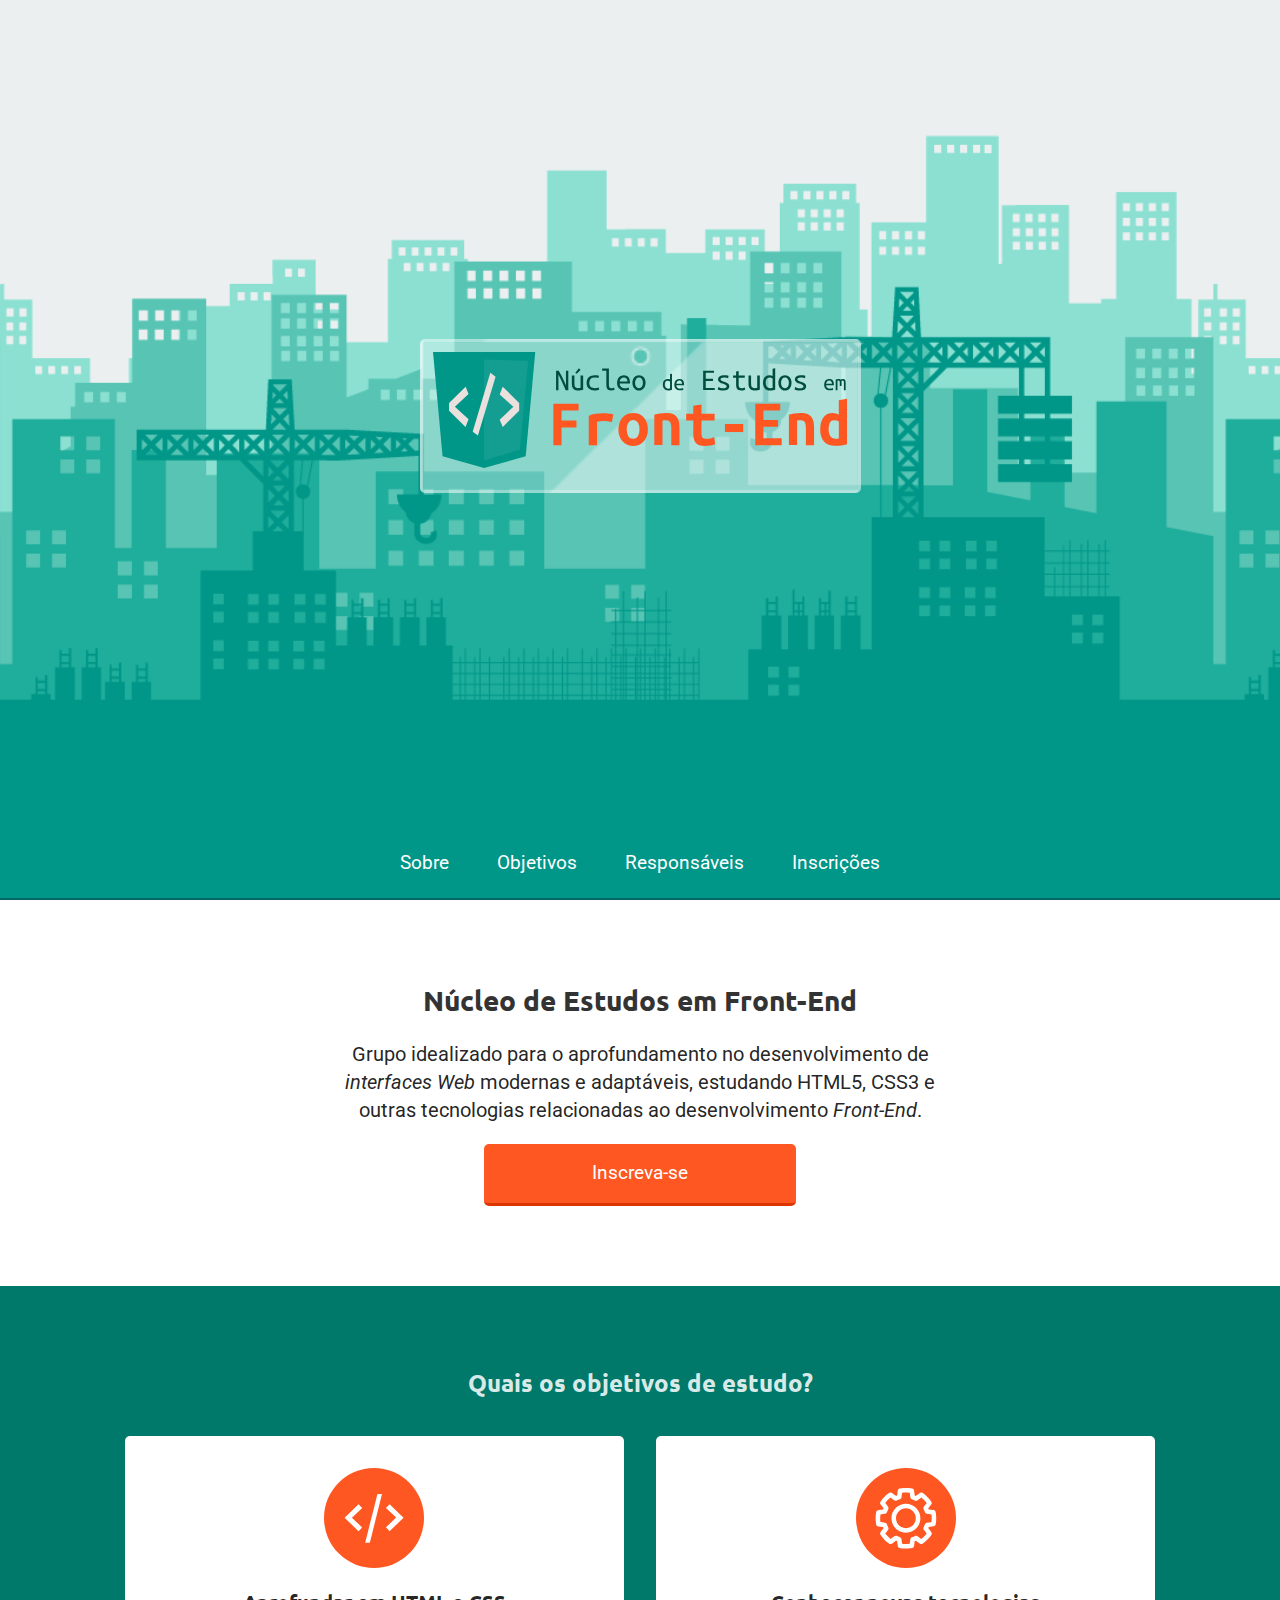
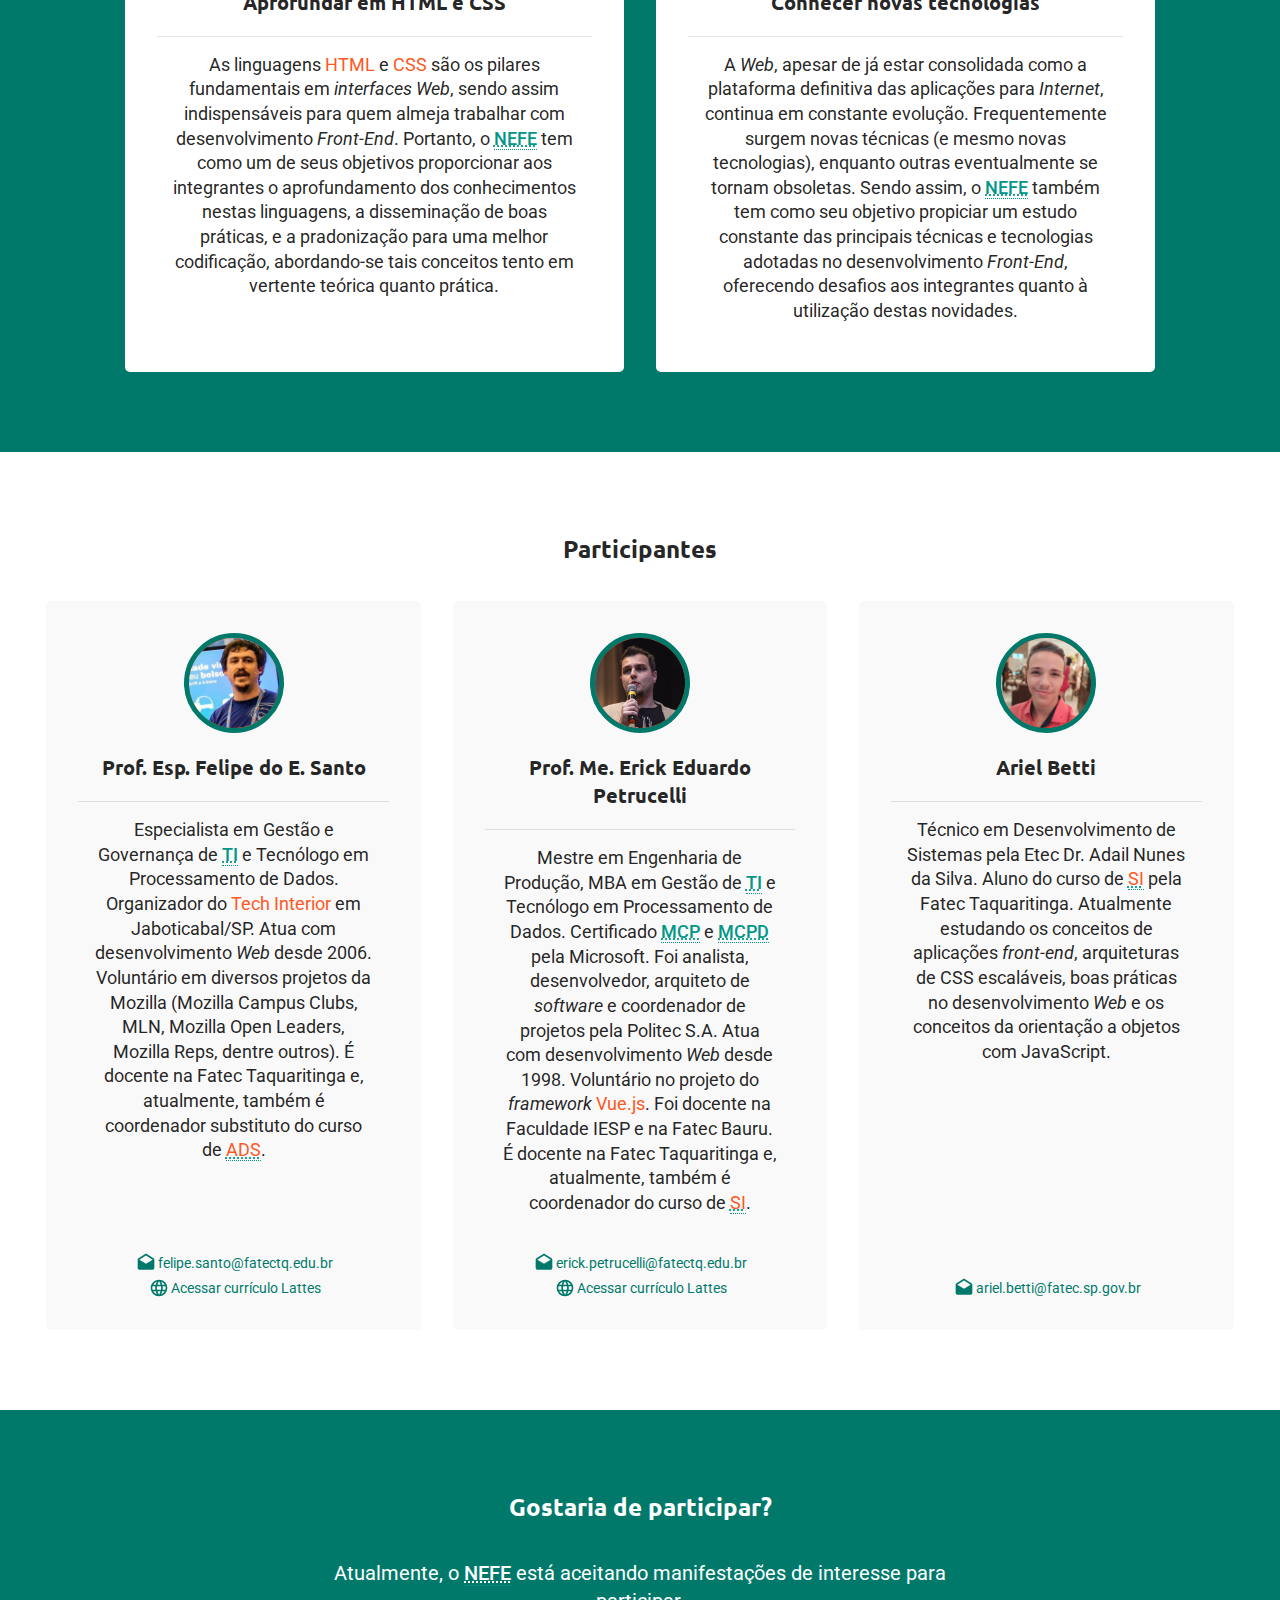
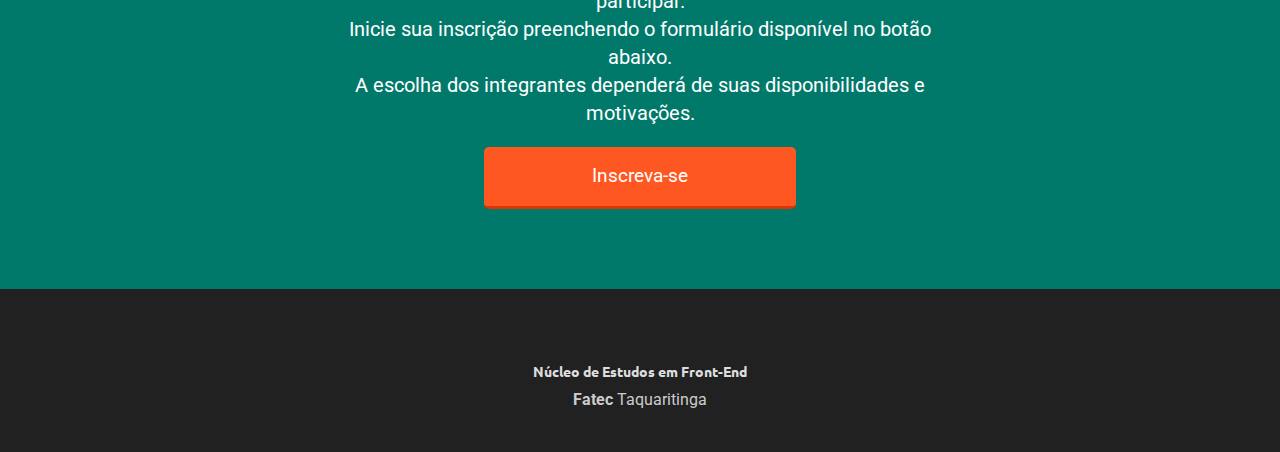
<file: index.html>
<!DOCTYPE html><html lang="pt-br"><head><meta charset="utf-8"><meta name="viewport" content="width=device-width"><title>Núcleo de Estudos em Front-End - Fatec Taquaritinga</title><meta name="msapplication-TileColor" content="#57d0c4"><meta name="msapplication-TileImage" content="img/favicon/mstile-144x144.png"><meta name="msapplication-config" content="img/favicon/browserconfig.xml"><meta name="theme-color" content="#009688"><link rel="apple-touch-icon" sizes="57x57" href="img/favicon/apple-touch-icon-57x57.png"><link rel="apple-touch-icon" sizes="60x60" href="img/favicon/apple-touch-icon-60x60.png"><link rel="apple-touch-icon" sizes="72x72" href="img/favicon/apple-touch-icon-72x72.png"><link rel="apple-touch-icon" sizes="76x76" href="img/favicon/apple-touch-icon-76x76.png"><link rel="apple-touch-icon" sizes="114x114" href="img/favicon/apple-touch-icon-114x114.png"><link rel="apple-touch-icon" sizes="120x120" href="img/favicon/apple-touch-icon-120x120.png"><link rel="apple-touch-icon" sizes="144x144" href="img/favicon/apple-touch-icon-144x144.png"><link rel="apple-touch-icon" sizes="152x152" href="img/favicon/apple-touch-icon-152x152.png"><link rel="apple-touch-icon" sizes="180x180" href="img/favicon/apple-touch-icon-180x180.png"><link rel="icon" type="image/png" href="img/favicon/favicon-32x32.png" sizes="32x32"><link rel="icon" type="image/png" href="img/favicon/favicon-194x194.png" sizes="194x194"><link rel="icon" type="image/png" href="img/favicon/favicon-96x96.png" sizes="96x96"><link rel="icon" type="image/png" href="img/favicon/android-chrome-192x192.png" sizes="192x192"><link rel="icon" type="image/png" href="img/favicon/favicon-16x16.png" sizes="16x16"><link rel="manifest" href="img/favicon/manifest.json"><link rel="mask-icon" href="img/favicon/safari-pinned-tab.svg" color="#5bbad5"><link rel="shortcut icon" href="img/favicon/favicon.ico"><link href="https://fonts.googleapis.com/css?family=Roboto|Ubuntu" rel="stylesheet"><link rel="stylesheet" href="css/style.min.css?v=20190312"></head><body><header id="inicio"><h1 class="logo"><div class="guindaste"><hr class="corda sai"><img class="gancho sai" src="img/gancho.png"></div><a href="index.html"><img src="img/logo.svg"></a></h1><nav><img src="img/menu.svg" class="abre"><ul><a data-scroll="#sobre" href="#sobre"><li class="um"><span>Sobre</span></li></a><a data-scroll="#objetivos" href="#objetivos"><li class="dois"><span>Objetivos</span></li></a><a data-scroll="#responsaveis" href="#responsaveis"><li class="tres"><span>Responsáveis</span></li></a><a data-scroll="#inscricoes" href="#inscricoes"><li class="quatro"><span>Inscrições</span></li></a></ul></nav></header><main><section id="sobre" class="conteudo sobre"><h2><b>N</b>úcleo de <b>E</b>studos em <b>F</b>ront-<b>E</b>nd</h2><p class="texto">Grupo idealizado para o aprofundamento no desenvolvimento de <em>interfaces Web</em> modernas e adaptáveis, estudando HTML5, CSS3 e outras tecnologias relacionadas ao desenvolvimento <em>Front-End</em>.</p><a href="https://goo.gl/forms/n7Pc73ZHMU9H5zod2" target="_blank" class="botao">Inscreva-se</a></section><section id="objetivos" class="conteudo objetivos"><h3>Quais os objetivos de estudo?</h3><div class="item"><img src="img/objetivo1.svg"><h4>Aprofundar em HTML e CSS</h4><p>As linguagens <a href="https://www.w3.org/html/" target="_blank">HTML</a> e <a href="https://www.w3.org/Style/CSS/" target="_blank">CSS</a> são os pilares fundamentais em <em>interfaces Web</em>, sendo assim indispensáveis para quem almeja trabalhar com desenvolvimento <em>Front-End</em>. Portanto, o <abbr title="Núcleo de Estudos em Front-End">NEFE</abbr> tem como um de seus objetivos proporcionar aos integrantes o aprofundamento dos conhecimentos nestas linguagens, a disseminação de boas práticas, e a pradonização para uma melhor codificação, abordando-se tais conceitos tento em vertente teórica quanto prática.</p></div><div class="item"><img src="img/objetivo2.svg" class="gear"><h4>Conhecer novas tecnologias</h4><p>A <em>Web</em>, apesar de já estar consolidada como a plataforma definitiva das aplicações para <em>Internet</em>, continua em constante evolução. Frequentemente surgem novas técnicas (e mesmo novas tecnologias), enquanto outras eventualmente se tornam obsoletas. Sendo assim, o <abbr title="Núcleo de Estudos em Front-End">NEFE</abbr> também tem como seu objetivo propiciar um estudo constante das principais técnicas e tecnologias adotadas no desenvolvimento <em>Front-End</em>, oferecendo desafios aos integrantes quanto à utilização destas novidades.</p></div></section><section id="responsaveis" class="conteudo responsaveis"><h3>Participantes</h3><div class="item"><img src="img/avatar-erick.jpg?v=20190312"><h4>Prof. Me. Erick Eduardo Petrucelli</h4><p>Mestre em Engenharia de Produção, MBA em Gestão de <abbr title="Tecnologia da Informação">TI</abbr> e Tecnólogo em Processamento de Dados. Certificado <abbr title="Microsoft Certified Professional">MCP</abbr> e <abbr title="Microsoft Certified Professional Developer">MCPD</abbr> pela Microsoft. Foi analista, desenvolvedor, arquiteto de <i>software</i> e coordenador de projetos pela Politec S.A. Atua com desenvolvimento <i>Web</i> desde 1998. Voluntário no projeto do <i>framework</i> <a href="https://br.vuejs.org/" target="_blank">Vue.js</a>. Foi docente na Faculdade IESP e na Fatec Bauru. É docente na Fatec Taquaritinga e, atualmente, também é coordenador do curso de <abbr title="Curso Superior de Tecnologia em Sistemas para Internet"><a href="http://www.fatectq.edu.br/sistemas-para-internet/" target="_blank">SI</a></abbr>.</p><a href="mailto:erick.petrucelli@fatectq.edu.br"><i class="email"></i>erick.petrucelli@fatectq.edu.br</a> <a href="http://lattes.cnpq.br/3992716400076530" target="_blank"><i class="lattes"></i>Acessar currículo Lattes</a></div><div class="item"><img src="img/avatar-felipe.jpg?v=20190312"><h4>Prof. Esp. Felipe do E. Santo</h4><p>Especialista em Gestão e Governança de <abbr title="Tecnologia da Informação">TI</abbr> e Tecnólogo em Processamento de Dados. Organizador do <a href="http://techinterior.com.br" target="_blank">Tech Interior</a> em Jaboticabal/SP. Atua com desenvolvimento <i>Web</i> desde 2006. Voluntário em diversos projetos da Mozilla (Mozilla Campus Clubs, MLN, Mozilla Open Leaders, Mozilla Reps, dentre outros). É docente na Fatec Taquaritinga e, atualmente, também é coordenador substituto do curso de <abbr title="Curso Superior de Tecnologia em Análise e Desenvolvimento de Sistemas"><a href="http://www.fatectq.edu.br/analise-e-desenvolvimento-de-sistemas/" target="_blank">ADS</a></abbr>.</p><a href="mailto:felipe.santo@fatectq.edu.br"><i class="email"></i>felipe.santo@fatectq.edu.br</a> <a href="http://lattes.cnpq.br/4237600859185295" target="_blank"><i class="lattes"></i>Acessar currículo Lattes</a></div><div class="item"><img src="img/avatar-ariel.jpg?v=20190312"><h4>Ariel Betti</h4><p>Técnico em Desenvolvimento de Sistemas pela Etec Dr. Adail Nunes da Silva. Aluno do curso de <abbr title="Curso Superior de Tecnologia em Sistemas para Internet"><a href="http://www.fatectq.edu.br/sistemas-para-internet/" target="_blank">SI</a></abbr> pela Fatec Taquaritinga. Atualmente estudando os conceitos de aplicações <i>front-end</i>, arquiteturas de CSS escaláveis, boas práticas no desenvolvimento <i>Web</i> e os conceitos da orientação a objetos com JavaScript.</p><a href="mailto:ariel.betti@fatec.sp.gov.br"><i class="email"></i>ariel.betti@fatec.sp.gov.br</a></div></section><section id="inscricoes" class="conteudo inscricoes"><h3>Gostaria de participar?</h3><p class="texto">Atualmente, o <abbr title="Núcleo de Estudos em Front-End">NEFE</abbr> está aceitando manifestações de interesse para participar.<br>Inicie sua inscrição preenchendo o formulário disponível no botão abaixo.<br>A escolha dos integrantes dependerá de suas disponibilidades e motivações.</p><a href="https://goo.gl/forms/n7Pc73ZHMU9H5zod2" target="_blank" class="botao">Inscreva-se</a></section><div class="voltar"><a data-scroll="#inicio" href="#inicio"><img src="img/seta.svg"></a></div></main><footer class="conteudo rodape"><h5>Núcleo de Estudos em Front-End</h5><p><a href="http://www.fatectq.edu.br/" target="_blank"><b>Fatec</b> Taquaritinga</a></p></footer><script src="js/scrollTo.min.js?v=20190312"></script><script src="js/script.min.js?v=20190312"></script></body></html>
</file>
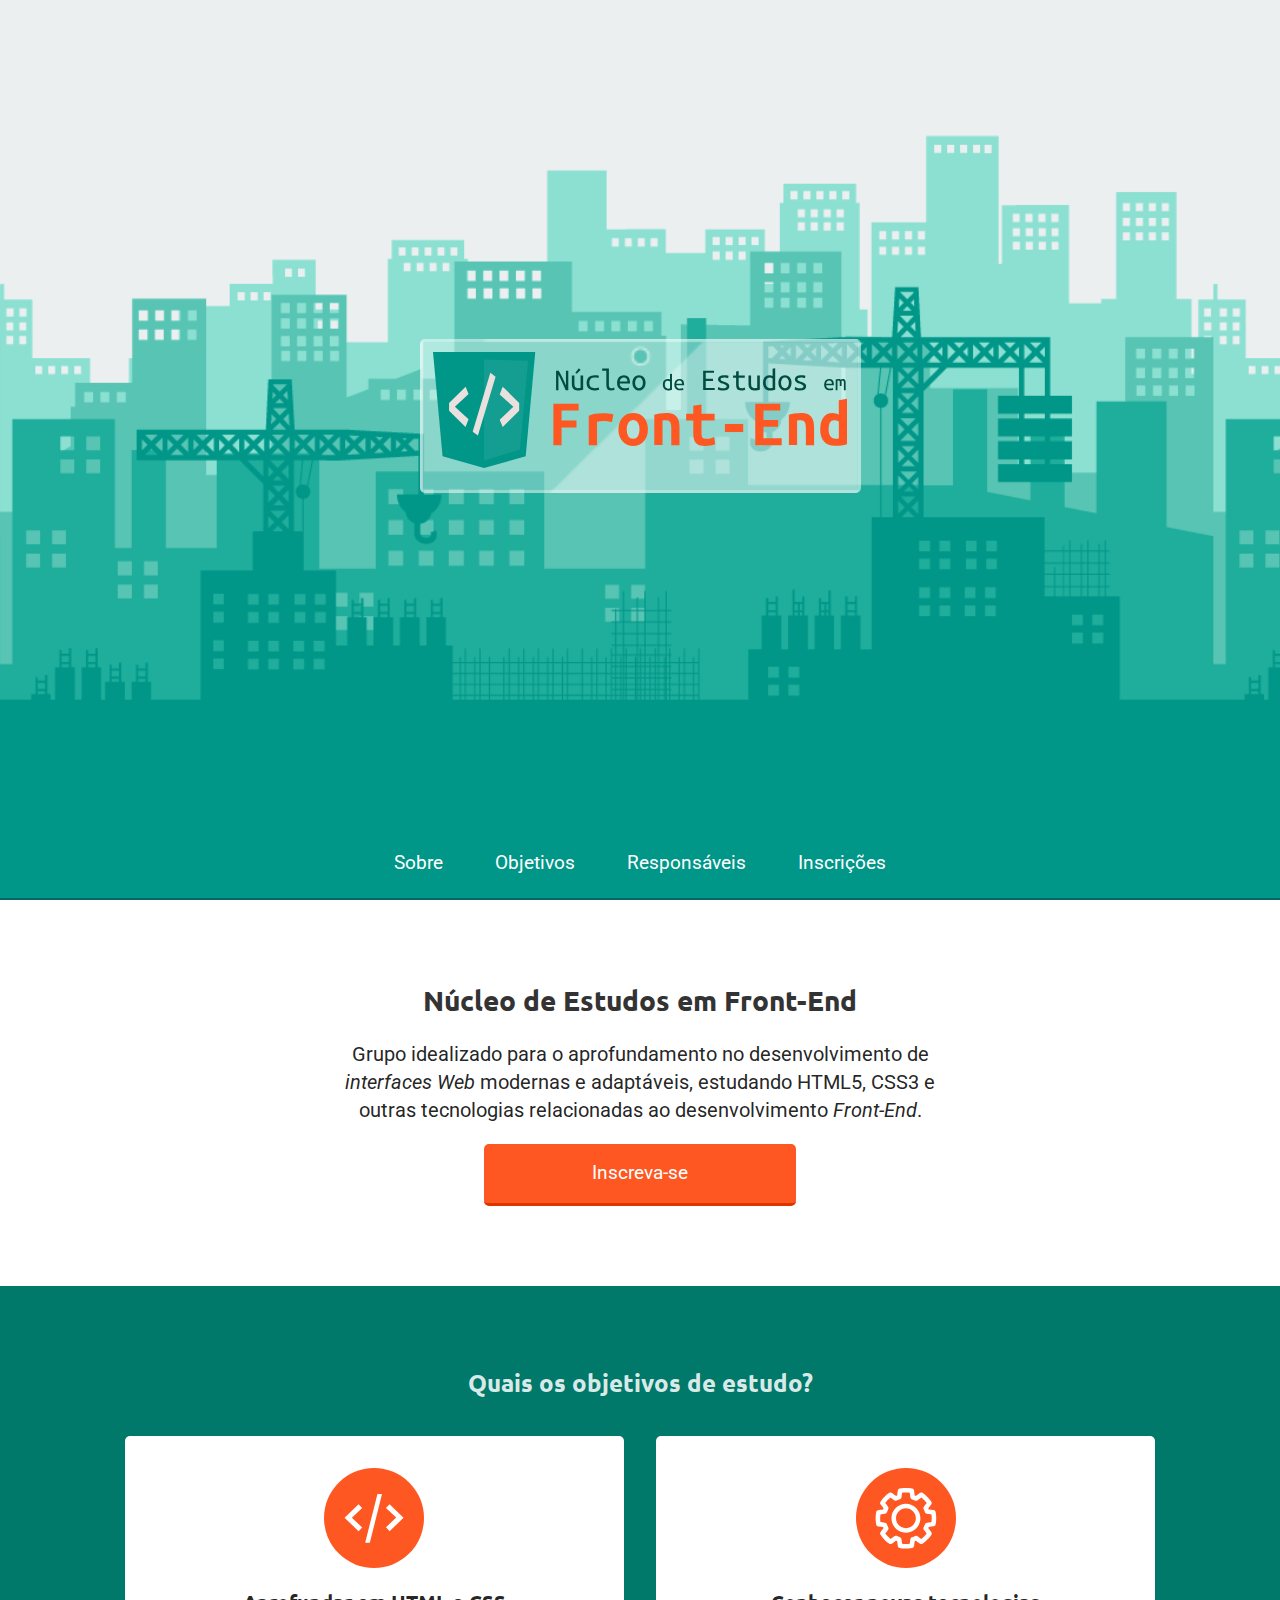
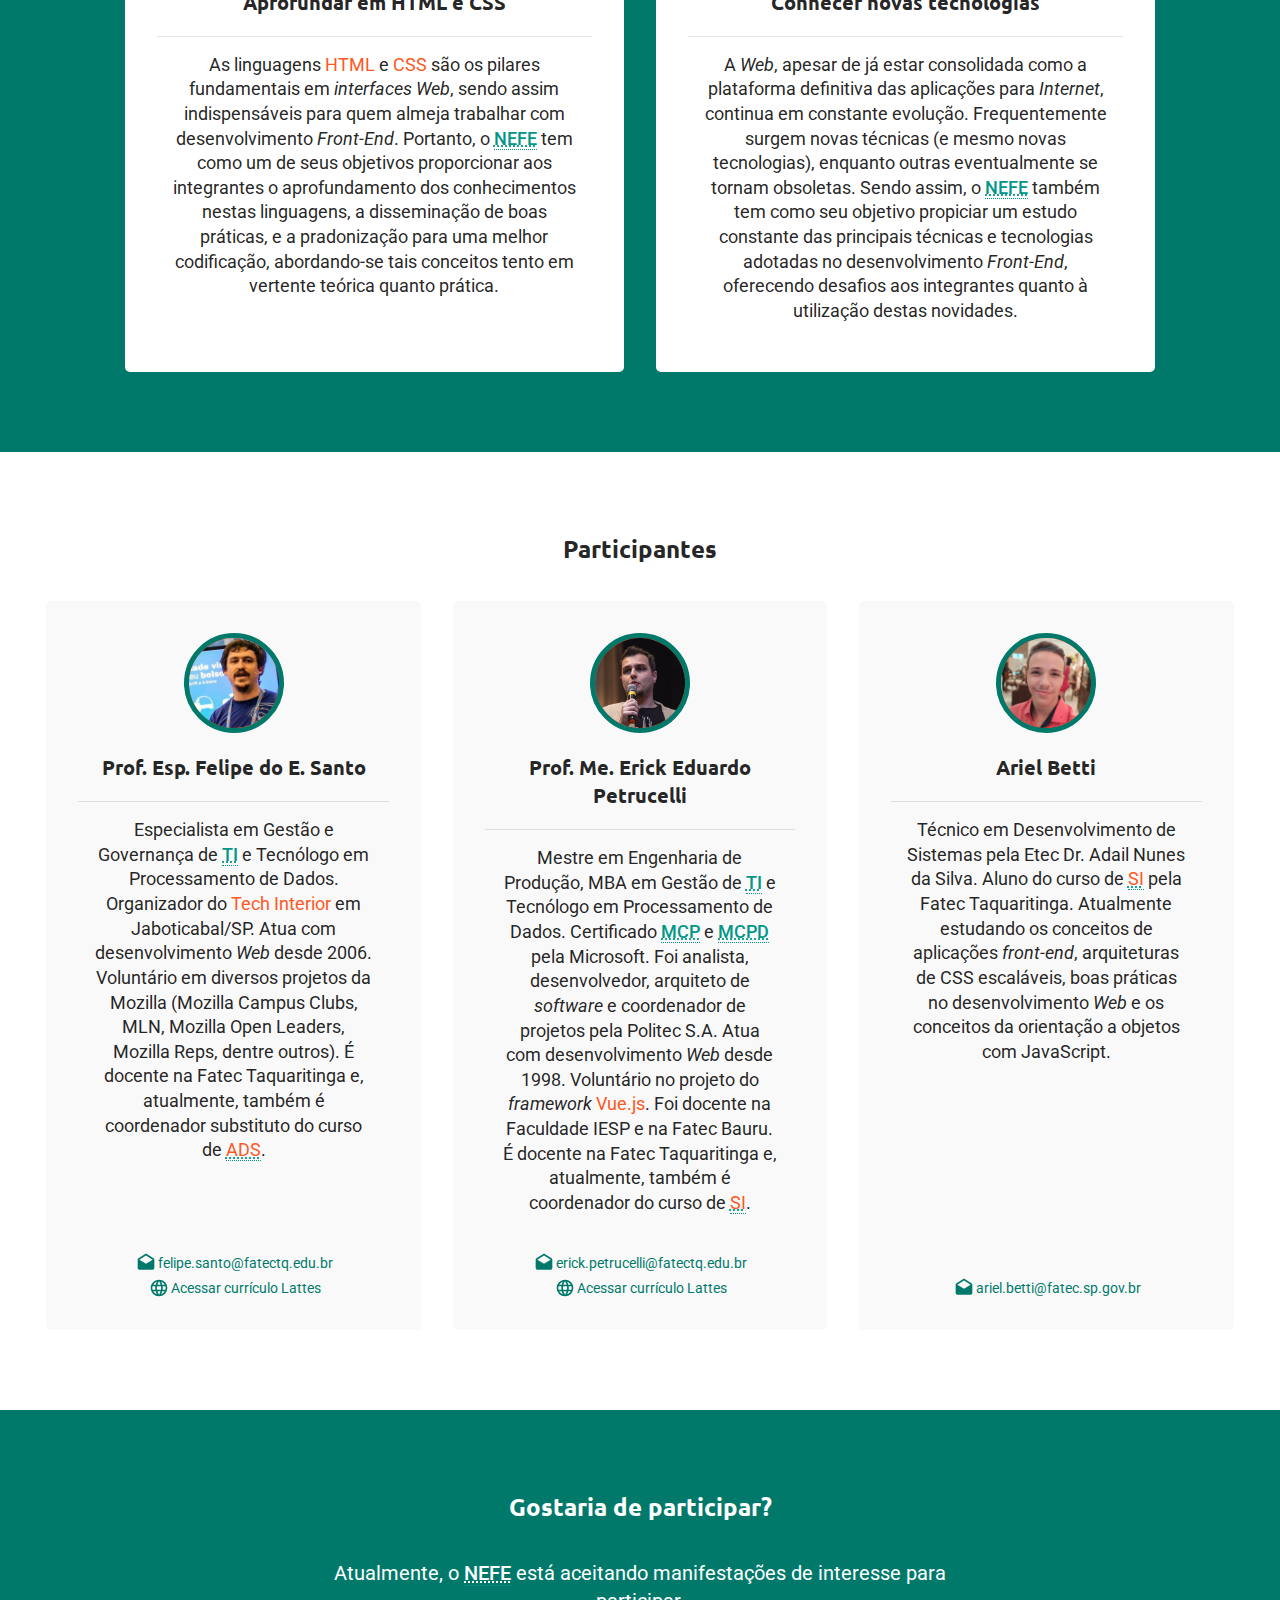
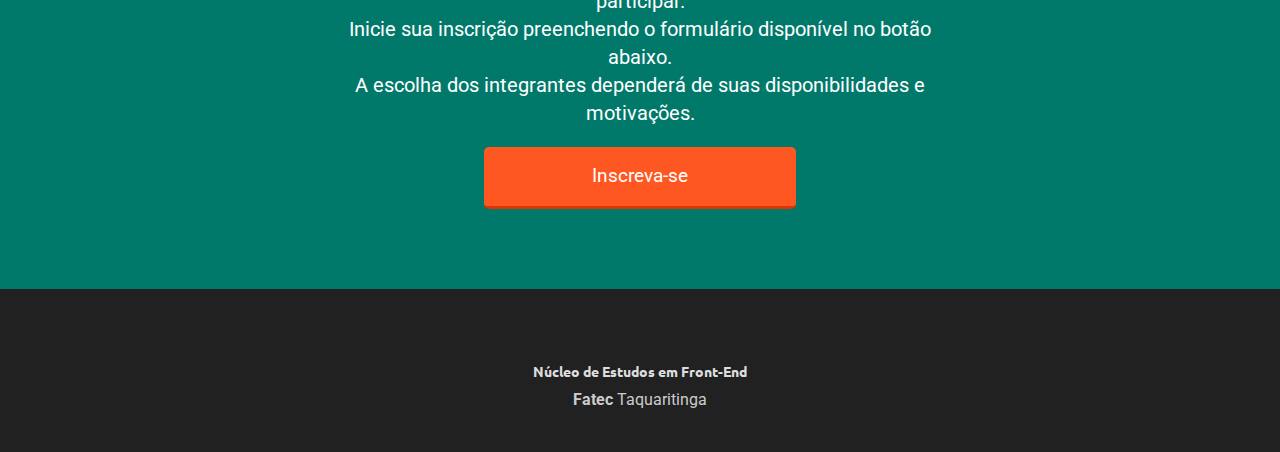
<file: index.sources.html>
<!DOCTYPE html>
<html lang="pt-br">
<head>
  <meta charset="utf-8">
  <meta name="viewport" content="width=device-width">
  <title>Núcleo de Estudos em Front-End - Fatec Taquaritinga</title>
  <meta name="msapplication-TileColor" content="#57d0c4">
  <meta name="msapplication-TileImage" content="img/favicon/mstile-144x144.png">
  <meta name="msapplication-config" content="img/favicon/browserconfig.xml">
  <meta name="theme-color" content="#009688">
  <link rel="apple-touch-icon" sizes="57x57" href="img/favicon/apple-touch-icon-57x57.png">
  <link rel="apple-touch-icon" sizes="60x60" href="img/favicon/apple-touch-icon-60x60.png">
  <link rel="apple-touch-icon" sizes="72x72" href="img/favicon/apple-touch-icon-72x72.png">
  <link rel="apple-touch-icon" sizes="76x76" href="img/favicon/apple-touch-icon-76x76.png">
  <link rel="apple-touch-icon" sizes="114x114" href="img/favicon/apple-touch-icon-114x114.png">
  <link rel="apple-touch-icon" sizes="120x120" href="img/favicon/apple-touch-icon-120x120.png">
  <link rel="apple-touch-icon" sizes="144x144" href="img/favicon/apple-touch-icon-144x144.png">
  <link rel="apple-touch-icon" sizes="152x152" href="img/favicon/apple-touch-icon-152x152.png">
  <link rel="apple-touch-icon" sizes="180x180" href="img/favicon/apple-touch-icon-180x180.png">
  <link rel="icon" type="image/png" href="img/favicon/favicon-32x32.png" sizes="32x32">
  <link rel="icon" type="image/png" href="img/favicon/favicon-194x194.png" sizes="194x194">
  <link rel="icon" type="image/png" href="img/favicon/favicon-96x96.png" sizes="96x96">
  <link rel="icon" type="image/png" href="img/favicon/android-chrome-192x192.png" sizes="192x192">
  <link rel="icon" type="image/png" href="img/favicon/favicon-16x16.png" sizes="16x16">
  <link rel="manifest" href="img/favicon/manifest.json">
  <link rel="mask-icon" href="img/favicon/safari-pinned-tab.svg" color="#5bbad5">
  <link rel="shortcut icon" href="img/favicon/favicon.ico">
  <link href="https://fonts.googleapis.com/css?family=Roboto|Ubuntu" rel="stylesheet">
  <link rel="stylesheet" href="css/style.min.css?v=20190312">
</head>
<body>
  <header id="inicio">
    <h1 class="logo">
        <div class="guindaste">
          <hr class="corda sai">
          <img class="gancho sai" src="img/gancho.png">
        </div>
        <a href="index.html"><img src="img/logo.svg"></a>
    </h1>
    <nav>
      <img src="img/menu.svg" class="abre">
      <ul>
        <a data-scroll="#sobre" href="#sobre">
          <li class="um"><span>Sobre</span></li>
        </a>
        <a data-scroll="#objetivos" href="#objetivos">
          <li class="dois"><span>Objetivos</span></li>
        </a>
        <a data-scroll="#responsaveis" href="#responsaveis">
          <li class="tres"><span>Responsáveis</span></li>
        </a>
        <a data-scroll="#inscricoes" href="#inscricoes">
          <li class="quatro"><span>Inscrições</span></li>
        </a>
      </ul>
    </nav>
  </header>
  <main>
    <section id="sobre" class="conteudo sobre">
      <h2><b>N</b>úcleo de <b>E</b>studos em <b>F</b>ront-<b>E</b>nd</h2>
      <p class="texto">Grupo idealizado para o aprofundamento no desenvolvimento de <em>interfaces Web</em> modernas e adaptáveis, estudando HTML5, CSS3 e outras tecnologias relacionadas ao desenvolvimento <em>Front-End</em>.</p>
      <a href="https://goo.gl/forms/n7Pc73ZHMU9H5zod2" target="_blank" class="botao">Inscreva-se</a>
    </section>
    <section id="objetivos" class="conteudo objetivos">
      <h3>Quais os objetivos de estudo?</h3>
      <div class="item">
        <img src="img/objetivo1.svg">
        <h4>Aprofundar em HTML e CSS</h4>
        <p>As linguagens <a href="https://www.w3.org/html/" target="_blank">HTML</a> e <a href="https://www.w3.org/Style/CSS/" target="_blank">CSS</a> são os pilares fundamentais em <em>interfaces Web</em>, sendo assim indispensáveis para quem almeja trabalhar com desenvolvimento <em>Front-End</em>. Portanto, o <abbr title="Núcleo de Estudos em Front-End">NEFE</abbr> tem como um de seus objetivos proporcionar aos integrantes o aprofundamento dos conhecimentos nestas linguagens, a disseminação de boas práticas, e a pradonização para uma melhor codificação, abordando-se tais conceitos tento em vertente teórica quanto prática.</p>
      </div>
      <div class="item">
        <img src="img/objetivo2.svg" class="gear">
        <h4>Conhecer novas tecnologias</h4>
        <p>A <em>Web</em>, apesar de já estar consolidada como a plataforma definitiva das aplicações para <em>Internet</em>, continua em constante evolução. Frequentemente surgem novas técnicas (e mesmo novas tecnologias), enquanto outras eventualmente se tornam obsoletas. Sendo assim, o <abbr title="Núcleo de Estudos em Front-End">NEFE</abbr> também tem como seu objetivo propiciar um estudo constante das principais técnicas e tecnologias adotadas no desenvolvimento <em>Front-End</em>, oferecendo desafios aos integrantes quanto à utilização destas novidades.</p>
      </div>
    </section>

    <section id="responsaveis" class="conteudo responsaveis">
      <h3>Participantes</h3>

       <div class="item">
        <img src="img/avatar-erick.jpg?v=20190312">
        <h4>Prof. Me. Erick Eduardo Petrucelli</h4>
        <p>Mestre em Engenharia de Produção, MBA em Gestão de <abbr title="Tecnologia da Informação">TI</abbr> e Tecnólogo em Processamento de Dados. Certificado <abbr title="Microsoft Certified Professional">MCP</abbr> e <abbr title="Microsoft Certified Professional Developer">MCPD</abbr> pela Microsoft. Foi analista, desenvolvedor, arquiteto de <i>software</i> e coordenador de projetos pela Politec S.A. Atua com desenvolvimento <i>Web</i> desde 1998. Voluntário no projeto do <i>framework</i> <a href="https://br.vuejs.org/" target="_blank">Vue.js</a>. Foi docente na Faculdade IESP e na Fatec Bauru. É docente na Fatec Taquaritinga e, atualmente, também é coordenador do curso de <abbr title="Curso Superior de Tecnologia em Sistemas para Internet"><a href="http://www.fatectq.edu.br/sistemas-para-internet/" target="_blank">SI</a></abbr>.</p>
        <a href="mailto:erick.petrucelli@fatectq.edu.br"><i class="email"></i>erick.petrucelli@fatectq.edu.br</a>
        <a href="http://lattes.cnpq.br/3992716400076530" target="_blank"><i class="lattes"></i>Acessar currículo Lattes</a>
      </div>

      <div class="item">
        <img src="img/avatar-felipe.jpg?v=20190312">
        <h4>Prof. Esp. Felipe do E. Santo</h4>
        <p>Especialista em Gestão e Governança de <abbr title="Tecnologia da Informação">TI</abbr> e Tecnólogo em Processamento de Dados. Organizador do <a href="http://techinterior.com.br" target="_blank">Tech Interior</a> em Jaboticabal/SP. Atua com desenvolvimento <i>Web</i> desde 2006. Voluntário em diversos projetos da Mozilla (Mozilla Campus Clubs, MLN, Mozilla Open Leaders, Mozilla Reps, dentre outros). É docente na Fatec Taquaritinga e, atualmente, também é coordenador substituto do curso de <abbr title="Curso Superior de Tecnologia em Análise e Desenvolvimento de Sistemas"><a href="http://www.fatectq.edu.br/analise-e-desenvolvimento-de-sistemas/" target="_blank">ADS</a></abbr>.</p>
        <a href="mailto:felipe.santo@fatectq.edu.br"><i class="email"></i>felipe.santo@fatectq.edu.br</a>
        <a href="http://lattes.cnpq.br/4237600859185295" target="_blank"><i class="lattes"></i>Acessar currículo Lattes</a>
      </div>

      <div class="item">
        <img src="img/avatar-ariel.jpg?v=20190312">
        <h4>Ariel Betti</h4>
        <p>Técnico em Desenvolvimento de Sistemas pela Etec Dr. Adail Nunes da Silva. Aluno do curso de <abbr title="Curso Superior de Tecnologia em Sistemas para Internet"><a href="http://www.fatectq.edu.br/sistemas-para-internet/" target="_blank">SI</a></abbr> pela Fatec Taquaritinga. Atualmente estudando os conceitos de aplicações <i>front-end</i>, arquiteturas de CSS escaláveis, boas práticas no desenvolvimento <i>Web</i> e os conceitos da orientação a objetos com JavaScript.</p>
        <a href="mailto:ariel.betti@fatec.sp.gov.br"><i class="email"></i>ariel.betti@fatec.sp.gov.br</a>
      </div>
    </section>

    <section id="inscricoes" class="conteudo inscricoes">
      <h3>Gostaria de participar?</h3>
      <p class="texto">Atualmente, o <abbr title="Núcleo de Estudos em Front-End">NEFE</abbr> está aceitando manifestações de interesse para participar.<br>Inicie sua inscrição preenchendo o formulário disponível no botão abaixo.<br>A escolha dos integrantes dependerá de suas disponibilidades e motivações.</p>
      <a href="https://goo.gl/forms/n7Pc73ZHMU9H5zod2" target="_blank" class="botao">Inscreva-se</a>
    </section>

    <div class="voltar">
      <a data-scroll="#inicio" href="#inicio"><img src="img/seta.svg"></a>
    </div>
  </main>
  <footer class="conteudo rodape">
    <h5>Núcleo de Estudos em Front-End</h5>
    <p><a href="http://www.fatectq.edu.br/" target="_blank"><b>Fatec</b> Taquaritinga</a></p>
  </footer>
  <script src="js/scrollTo.min.js?v=20190312"></script>
  <script src="js/script.min.js?v=20190312"></script>
</body>
</html>
</file>
<file: css/style.min.css>
@import url(https://fonts.googleapis.com/css?family=Roboto);@import url(https://fonts.googleapis.com/css?family=Ubuntu);header,nav{display:-webkit-box;display:-webkit-flex;display:-ms-flexbox}.inscricoes,.sobre{-ms-grid-row-align:center}.botao,.item h3,.item p,.texto,h1,h2,h3,h4,h5{text-align:center}*,:after,:before{box-sizing:border-box}a,body,button{font:400 1em/1.4 Roboto,Sans-serif;color:inherit}body{color:rgba(0,0,0,.87);margin:0;overflow-x:hidden}a{color:#ff5722;-webkit-transition:all .35s ease-in-out;transition:all .35s ease-in-out;text-decoration:none;outline:0}a:focus,a:hover{color:#ee4611}header{width:100%;height:100vh;background:url(../img/predios.png);background-size:auto 100%;padding:5px 10px;display:flex;-webkit-box-pack:justify;-webkit-justify-content:center;-ms-flex-pack:center;justify-content:center;-webkit-box-align:center;-webkit-align-items:center;-ms-flex-align:center;align-items:center;-webkit-flex-flow:column;-ms-flex-flow:column;flex-flow:column;-webkit-animation:fundo 75s linear infinite both;animation:fundo 75s linear infinite both}.logo{width:35%;min-width:260px;margin-bottom:10vh;z-index:10;padding:10px;position:relative;background:url(../img/vidro.png);background-size:cover;border:3px solid rgba(255,255,255,.3);border-radius:5px;-webkit-animation:logo 1s cubic-bezier(.42,0,.58,1) .5s both;animation:logo 1s cubic-bezier(.42,0,.58,1) .5s both}.corda,.gancho,nav{position:absolute}.corda{border:0;background:#33322d;width:1%;height:50vh;left:calc(50% - 5px - 2%);top:-52.7vh}.gancho{width:7%;left:calc(50% - 5px);top:-20%;z-index:9}main,nav{width:100%}.sai{-webkit-transform:translateY(-50vh);transform:translateY(-50vh);-webkit-animation:guindaste 2s cubic-bezier(.42,0,.58,1) .75s both;animation:guindaste 2s cubic-bezier(.42,0,.58,1) .75s both}nav{top:calc(100vh - 74px);background:#009688;left:0;padding:10px;z-index:10;display:flex;-webkit-box-pack:center;-webkit-justify-content:center;-ms-flex-pack:center;justify-content:center;-webkit-box-align:center;-webkit-align-items:center;-ms-flex-align:center;align-items:center;border-bottom:2px solid #006769}nav.fixo{position:fixed;top:0}.abre{display:none}ul{list-style:none;padding:0;margin:0}li{display:inline-block;padding:10px;color:#fff;border-radius:3px;font-size:1.2em;-webkit-transition:all .5s ease;transition:all .5s ease}li:after,li:before{content:'{ ';opacity:0;color:#006769;font-size:1.2em;font-weight:600;-webkit-transition:all .5s ease;transition:all .5s ease}li:after{content:' }'}li:hover:after,li:hover:before{opacity:1}li img{display:none}.conteudo,.item{display:-webkit-box;display:-webkit-flex;display:-ms-flexbox}h1,h2,h3,h4,h5{width:100%;font-family:Ubuntu,sans-serif}h2{font-size:1.75em;margin:0 0 .75em;color:#333}h3{font-size:1.5em;margin:0 0 1.5em}h4{font-size:1.25em;margin:1em 0}h5{font-size:.9em;margin-bottom:0}.conteudo{display:flex;-webkit-box-pack:center;-webkit-justify-content:center;-ms-flex-pack:center;justify-content:center;-webkit-box-align:stretch;-webkit-align-items:stretch;-ms-flex-align:stretch;align-items:stretch;-webkit-flex-flow:row wrap;-ms-flex-flow:row wrap;flex-flow:row wrap;margin:0;}section{padding:5em 1em}.sobre{background:#fff;-webkit-flex-flow:column;-ms-flex-flow:column;flex-flow:column;-webkit-box-align:center;-webkit-align-items:center;-ms-flex-align:center;align-items:center}.objetivos{background:#00796B;color:rgba(255,255,255,.87)}.responsaveis{background:#fff}.inscricoes{background:#00796b;color:#fff;-webkit-flex-flow:column;-ms-flex-flow:column;flex-flow:column;-webkit-box-align:center;-webkit-align-items:center;-ms-flex-align:center;align-items:center}.inscricoes abbr{color:#fff}.rodape{background:#212121;color:rgba(255,255,255,.87);padding:3rem 1rem 2rem}.rodape p{margin:.5em 0}.rodape a{color:#ccc}.rodape a:focus,.rodape a:hover{color:#009688}.texto{width:50%;font-size:1.25em;margin-top:0}.texto:last-child{margin-bottom:0}.botao{padding:1rem 2rem;min-width:25%;max-width:100%;border:0;background:#ff5722;color:#fff;cursor:pointer;font-size:1.2em;border-bottom:3px solid #dd3500}.botao,.item{border-radius:5px}.botao:focus,.botao:hover{color:#fff;background:#ee4611;border-bottom:3px solid #cc2400}.item{background:#fff;color:rgba(0,0,0,.87);overflow:hidden;width:40%;margin:0 1rem;display:flex;-webkit-box-pack:start;-webkit-justify-content:flex-start;-ms-flex-pack:start;justify-content:flex-start;-webkit-flex-flow:column;-ms-flex-flow:column;flex-flow:column;-webkit-box-align:center;-webkit-align-items:center;-ms-flex-align:center;align-items:center;padding:2em}.item img{width:100px;height:100px;border-radius:50%;background:#ff5722;padding:1em}.responsaveis .item{width:30%;background:#f9f9f9;color:rgba(0,0,0,.87)}.responsaveis .item img{border:5px solid #00796b;padding:0}.responsaveis .item p:last-of-type{-webkit-box-flex:1;-webkit-flex-grow:1;-ms-flex-positive:1;flex-grow:1}.responsaveis .item>a{color:#00796b;font-size:.85em;word-break:break-all;text-align:center;-webkit-transition:all .5s ease;transition:all .5s ease}.responsaveis .item>a:focus,.responsaveis .item>a:hover{color:#006769}.responsaveis a i{width:20px;height:20px;position:relative;background-size:cover;margin:0 2px;display:inline-block;top:5px}.responsaveis a i.email{background-image:url(../img/email.svg)}.responsaveis a i.lattes{background-image:url(../img/lattes.svg)}.item h3{margin:0 1rem}.item p{margin:0;font-size:1.1em}.item p:first-of-type{border-top:1px solid rgba(0,0,0,.1);padding:1rem}.item p:not(:last-child){margin:0 0 1rem}abbr{font-weight:500;color:#009688;border-bottom:1px dotted #009688;cursor:help}hr{width:90%;margin-left:5%}.voltar{position:fixed;width:50px;height:50px;background:#333;border-radius:50%;padding:5px;top:calc(100vh - 60px);left:calc(100% - 60px);cursor:pointer;z-index:50;visibility:hidden;opacity:0;transition:all .5s ease}.voltar,.voltar.mostra{-webkit-transition:all .5s ease}.voltar.mostra{visibility:visible;opacity:1;transition:all .5s ease}.voltar:hover{background:#212121}@media (max-width:630px){nav,ul{position:fixed}header{background-size:cover}nav{top:-62.5px;left:calc(100% - 62.5px);width:125px;height:125px;border-radius:50%;border:0;transform-origin:center center;-webkit-transition:all .5s ease;transition:all .5s ease}.abre,nav{-webkit-transform-origin:center center}nav.aberto{top:-200px;left:calc(100% - 200px);width:400px;height:400px}.abre{display:block;width:45px;height:45px;margin:50px 50px 0 0;transition:all .5s ease;transform-origin:center center;cursor:pointer}.abre,li{-webkit-transition:all .5s ease}.abre.fechado{-webkit-transform:rotate(360deg);transform:rotate(360deg)}ul{z-index:10;top:0;left:100%}li{transition:all .5s ease;-webkit-transform:translate(0,-100px);transform:translate(0,-100px);opacity:0}li span{font-size:.9em}li:after,li:before{display:none}.abre.fechado+ul a li{opacity:1;width:50px;height:50px}.abre.fechado+ul a .um{-webkit-transform:translate(-190px,0);transform:translate(-190px,0)}.abre.fechado+ul a .dois{-webkit-transform:translate(-170px,-10px);transform:translate(-170px,-10px)}.abre.fechado+ul a .tres{-webkit-transform:translate(-150px,-17px);transform:translate(-150px,-17px)}.abre.fechado+ul a .quatro{-webkit-transform:translate(-100px,-25px);transform:translate(-100px,-25px)}.texto{width:80%}.item,.responsaveis .item{width:90%;margin-bottom:4vh}}@media (min-width:631px){.responsaveis .item:nth-child(2){order:1}.responsaveis .item:nth-child(4){order:2}}@-webkit-keyframes logo{0%{-webkit-transform:translateY(-80vh);transform:translateY(-80vh)}75%{-webkit-transform:translateY(20px);transform:translateY(20px)}90%{-webkit-transform:translateY(-10px);transform:translateY(-10px)}100%{-webkit-transform:translateY(0);transform:translateY(0)}}@keyframes logo{0%{-webkit-transform:translateY(-80vh);transform:translateY(-80vh)}75%{-webkit-transform:translateY(20px);transform:translateY(20px)}90%{-webkit-transform:translateY(-10px);transform:translateY(-10px)}100%{-webkit-transform:translateY(0);transform:translateY(0)}}@-webkit-keyframes guindaste{0%,50%{-webkit-transform:translateY(0);transform:translateY(0)}65%{-webkit-transform:translateY(20px);transform:translateY(20px)}100%{-webkit-transform:translateY(-50vh);transform:translateY(-50vh)}}@keyframes guindaste{0%,50%{-webkit-transform:translateY(0);transform:translateY(0)}65%{-webkit-transform:translateY(20px);transform:translateY(20px)}100%{-webkit-transform:translateY(-50vh);transform:translateY(-50vh)}}@-webkit-keyframes fundo{from{background-position:100vw 0}to{background-position:-100vw 0}}@keyframes fundo{from{background-position:100vw 0}to{background-position:-100vw 0}}
</file>
